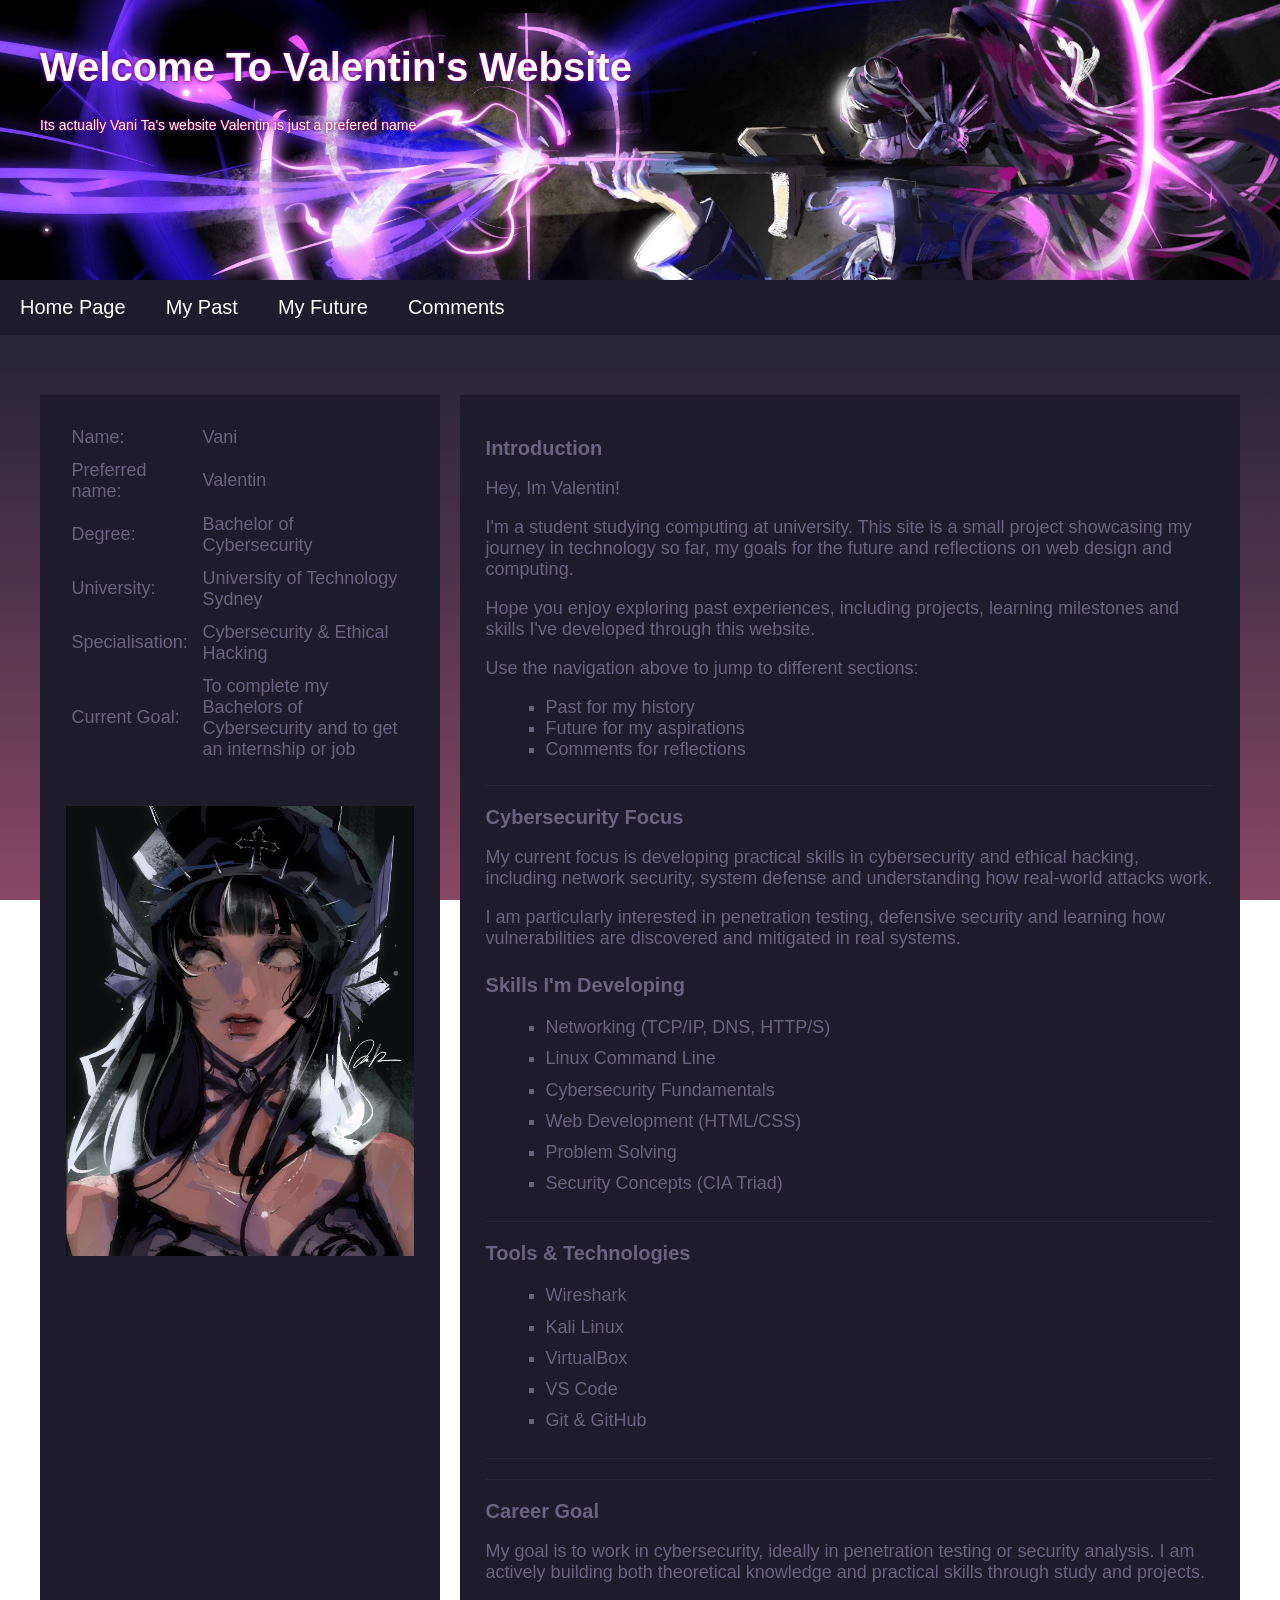
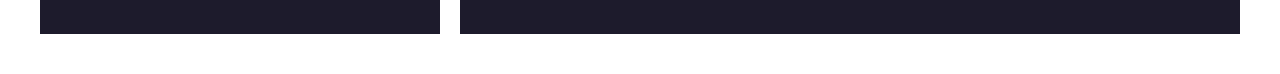
<file: index.html>
<!DOCTYPE html>
<html lang="en">

<head>
    <meta charset="UTF-8">
    <title>Home page</title>
    <link rel="stylesheet" href="websystems.css">
    <!-- Index is Home Page -->
    <!-- make sure to fill out rel and href later once style sheets are made-->
    <!-- This home page should be a short introduction to yourself and your website. Do not post private information here as this page will be public.-->
</head>

<body>

    <header>
        <div class="topbannercontainer">
            <img src="Images/TopBanner.jpg" alt="Top Banner" style="width:100%">
            <!-- Figure out why its not working-->
            <a href="index.html" class="topbannertext">
                <h1>Welcome To Valentin's Website</h1>
                <p> Its actually Vani Ta's website Valentin is just a prefered name</p>
            </a>
        </div>


    </header>
    <main>
        <div class="navbar">
            <!-- This is the Nav bar but maybe add image/banner before the nav bar and use position sticky later -->
            <ul>
                <li><a href="index.html">Home Page</a></li>
                <li><a href="past.html">My Past</a></li>
                <li><a href="future.html">My Future</a></li>
                <li><a href="comments.html">Comments</a></li>

            </ul>
        </div>
        <div class="mainboxes">
            <!-- the css isnt working so ask about it on the 3/09-->
            <div class="sideintrobox">

                <div class="sideintro">
                    <table>
                        <tr>
                            <td>Name:</td>
                            <td><span>Vani</span></td>
                        </tr>

                        <tr>
                            <td>Preferred name:</td>
                            <td><span>Valentin</span></td>
                        </tr>

                        <tr>
                            <td>Degree:</td>
                            <td><span>Bachelor of Cybersecurity</span></td>
                        </tr>

                        <tr>
                            <td>University:</td>

                            <td><span>University of Technology Sydney</span></td>
                        </tr>

                        <tr>
                            <td>Specialisation:</td>
                            <td><span>Cybersecurity & Ethical Hacking</span></td>

                        </tr>

                        <tr>

                            <td>Current Goal:</td>
                            <td><span>To complete my Bachelors of Cybersecurity and to get an internship or job</span>
                            </td>
                        </tr>
                    </table>


                </div>
                <div class="sideprofilepic">
                    <img src="Images/ProfilePic.JPG" alt="Side Profile Picture" style="width:100%">
                    <!-- ill add image later and styling -->

                </div>
            </div>

            <!-- this is the second box dont get them mixed up-->
            <div class="mainintrobox">
                <section>
                    <h2> Introduction </h2>
                    <!-- the short introduction goes here?-->
                    <p>Hey, Im Valentin!
                    </p>
                    <p>I'm a student studying computing at university. This site is
                        a small project showcasing my journey in technology so far,
                        my goals for the future and reflections on web design and computing.
                    </p>

                    <p>
                        Hope you enjoy exploring past experiences, including projects, learning milestones and skills
                        I've
                        developed through this website.
                    </p>

                    <p>
                        Use the navigation above to jump to different sections:
                    </p>

                    <ul>
                        <li>Past for my history</li>
                        <li>Future for my aspirations</li>
                        <li>Comments for reflections</li>


                    </ul>
                </section>

                <hr>

                <section>

                    <h2>Cybersecurity Focus</h2>
                    <p>
                        My current focus is developing practical skills in cybersecurity and ethical hacking, including
                        network security, system defense and understanding how real-world attacks work.
                    </p>

                    <p>
                        I am particularly interested in penetration testing, defensive security and learning how
                        vulnerabilities are discovered and mitigated in real systems.
                    </p>
                </section>



                <section>
                    <h2>Skills I'm Developing</h2>
                    <ul class="introList">
                        <li>Networking (TCP/IP, DNS, HTTP/S)</li>
                        <li>Linux Command Line</li>
                        <li>Cybersecurity Fundamentals</li>
                        <li>Web Development (HTML/CSS)</li>
                        <li>Problem Solving</li>
                        <li>Security Concepts (CIA Triad)</li>
                    </ul>
                </section>

                <hr>

                <section>
                    <h2>Tools & Technologies</h2>


                    <ul class="introList">
                        <li>Wireshark</li>
                        <li>Kali Linux</li>
                        <li>VirtualBox</li>
                        <li>VS Code</li>
                        <li>Git & GitHub</li>
                    </ul>
                </section>

                <hr>

            <!-- might add this in later
                <section>
                    <h2>Projects Preview</h2>

                    <div class="introGrid">
                        <div class="introItem">Personal Website (HTML/CSS)</div>
                        <div class="introItem">Network Traffic Observation</div>
                        <div class="introItem">Linux File Permissions Practice</div>
                        <div class="introItem">Web Layout & UI Design</div>
                    </div>
                </section>
            -->

                <hr>

                <section>
                    <div class="introGoal">
                        <h2>Career Goal</h2>

                        <p>
                            My goal is to work in cybersecurity, ideally in penetration testing or security analysis.
                            I am actively building both theoretical knowledge and practical skills through study and
                            projects.
                        </p>
                    </div>
                </section>

            </div>

        </div>
    </main>
</body>



</html>
</file>
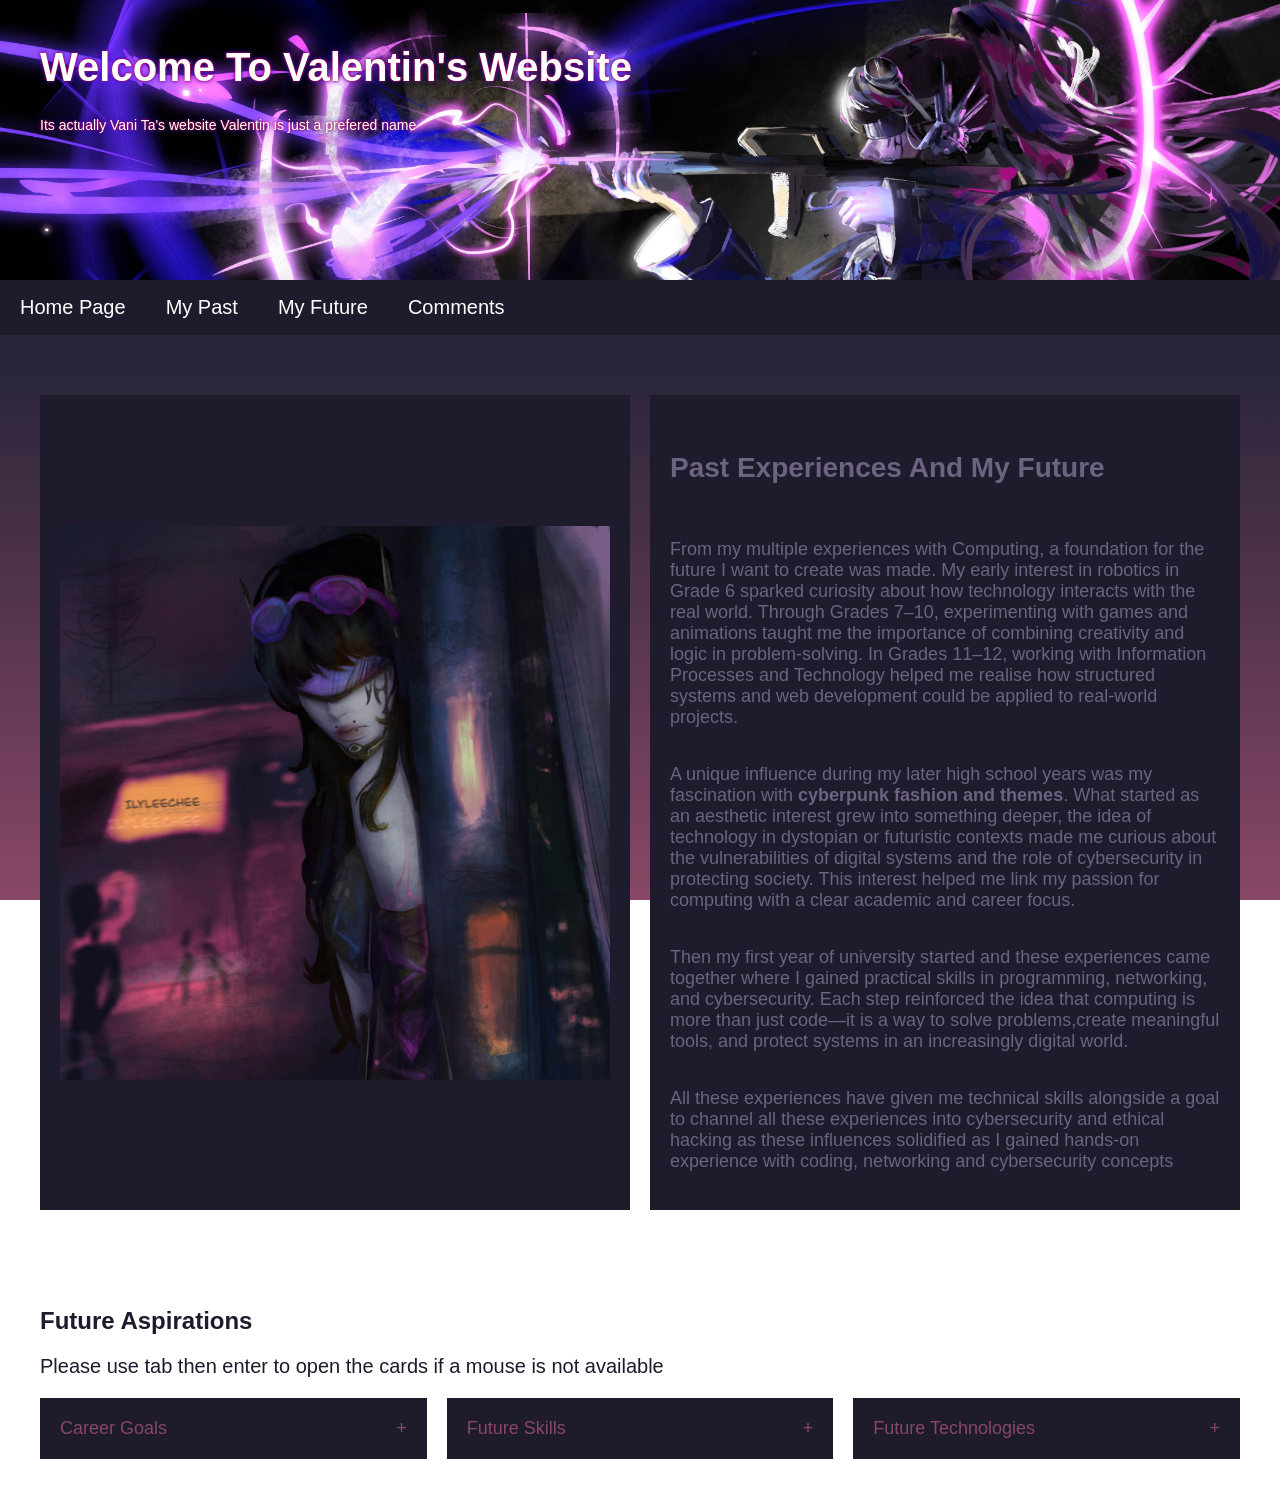
<file: future.html>
<!DOCTYPE html>
<html lang="en">

<head>
    <meta charset="UTF-8">
    <title>Future page</title>
    <link rel="stylesheet" href="websystems.css">
    <!-- Index is Home Page -->
    <!-- make sure to fill out rel and href later once style sheets are made-->
    <!-- This home page should be a short introduction to yourself and your website. Do not post private information here as this page will be public.-->
</head>

<body>

    <header>
        <div class="topbannercontainer">
            <img src="Images/TopBanner.jpg" alt="Top Banner" style="width:100%">
            <!-- Figure out why its not working-->
            <a href="index.html" class="topbannertext">
                <h1>Welcome To Valentin's Website</h1>
                <p> Its actually Vani Ta's website Valentin is just a prefered name</p>
            </a>
        </div>


    </header>
    <main>
        <div class="navbar">
            <!-- This is the Nav bar but maybe add image/banner before the nav bar and use position sticky later -->
            <ul>
                <li><a href="index.html">Home Page</a></li>
                <li><a href="past.html">My Past</a></li>
                <li><a href="future.html">My Future</a></li>
                <li><a href="comments.html">Comments</a></li>

            </ul>
        </div>
        <div class="future">

            <div class="spiltLayout">
                <div class="leftSpilt">
                    <input type="checkbox" id="PopupToggle" hidden>

                    <label for="PopupToggle" class="clickOnImage">
                        <img src="Images/LeftSpiltPhoto.jpg" alt="Top Banner" style="width:100%">

                    </label>

                    <div class="Panel">
                        <div class="PopUpContent">

                            <label for="PopupToggle" class="closeIt">&times;</label>

                            <h3>My Future</h3>

                            <p>In all honesty, Im still thinking about my career path and what
                                I want to continue with. However Im certain that Cybersecurity will be
                                a part of it. I apologise if this isnt what you thought would be the case
                            </p>
                        </div>


                    </div>
                </div>

                <div class="rightSpilt">
                    <h4>Past Experiences And My Future</h4>
                    <p> From my multiple experiences with Computing, a foundation for the future I want to create was
                        made.
                        My early interest in robotics in Grade 6 sparked curiosity about how technology
                        interacts with the real world.
                        Through Grades 7–10, experimenting with games and animations taught me the
                        importance of combining creativity and logic in problem-solving.
                        In Grades 11–12, working with Information Processes and Technology helped me
                        realise how structured systems and web development could be applied to real-world projects.</p>


                    <p>
                        A unique influence during my later high school years was my fascination with <strong>cyberpunk
                        fashion and themes</strong>.
                        What started as an aesthetic interest grew into something deeper, the idea of technology in
                        dystopian or futuristic contexts made me curious about the vulnerabilities of digital systems and the role of
                        cybersecurity in protecting society. This interest helped me link my passion for computing with a clear
                        academic and career focus.
                    </p>
                    <p>Then my first year of university started and these experiences came together where I gained
                        practical skills in programming, networking, and cybersecurity. Each step reinforced the idea
                        that computing is more than just code—it is a way to solve problems,create meaningful tools, and
                        protect systems in an
                        increasingly digital world. </p>


                    <p>All these experiences have given me technical skills alongside a goal to channel all these
                        experiences into cybersecurity and ethical hacking as these influences solidified as
                        I gained hands-on experience with coding, networking and cybersecurity concepts
                    </p>

                </div>

            </div>

            <div class="FutureCardsSpilt">
                <h1>Future Aspirations</h1>

                <p>Please use tab then enter to open the cards if a mouse is not available</p>
                <div class="Spilt3Grid">

                    <details class="FutureCards">
                        <summary>
                            Career Goals
                        </summary>
                        <p>
                            Since I plan to pursue a career in Cybersecurity and ethical hacking, protecting digital
                            technologies from evolving threats while exploring the intricate world of software
                            development. Aiming to contribute to innovative security solutions that safeguard both
                            individuals and organisations, I am also drawn to opportunities in data science, where
                            analysing patterns and deriving insights can drive smarter decisions
                        </p>
                    </details>

                    <details class="FutureCards">
                        <summary>
                            Future Skills
                        </summary>
                        <p>
                            I want to learn advanced penetration testing, develop AI-powered security solutions, secure
                            cloud infrastructures, and design resilient web applications. These skills will
                            help me adapt to evolving technological challenges. However, as much as I am interested in
                            Cybersecurity.
                            I also wish to master programming so I can build innovative software (what can I say I
                            really enjoyed making games).
                        </p>
                    </details>

                    <details class="FutureCards">
                        <summary>
                            Future Technologies
                        </summary>
                        <p>
                            Well technology is rapidly advancing towards AI-driven systems, intelligent networks, and a
                            fully connected global ecosystem. I aspire to contribute to this future by ensuring
                            cybersecurity evolves in tandem, safeguarding people, data, and digital innovation.
                        </p>
                    </details>


                </div>


            </div>






        </div>

    </main>
</body>



</html>
</file>
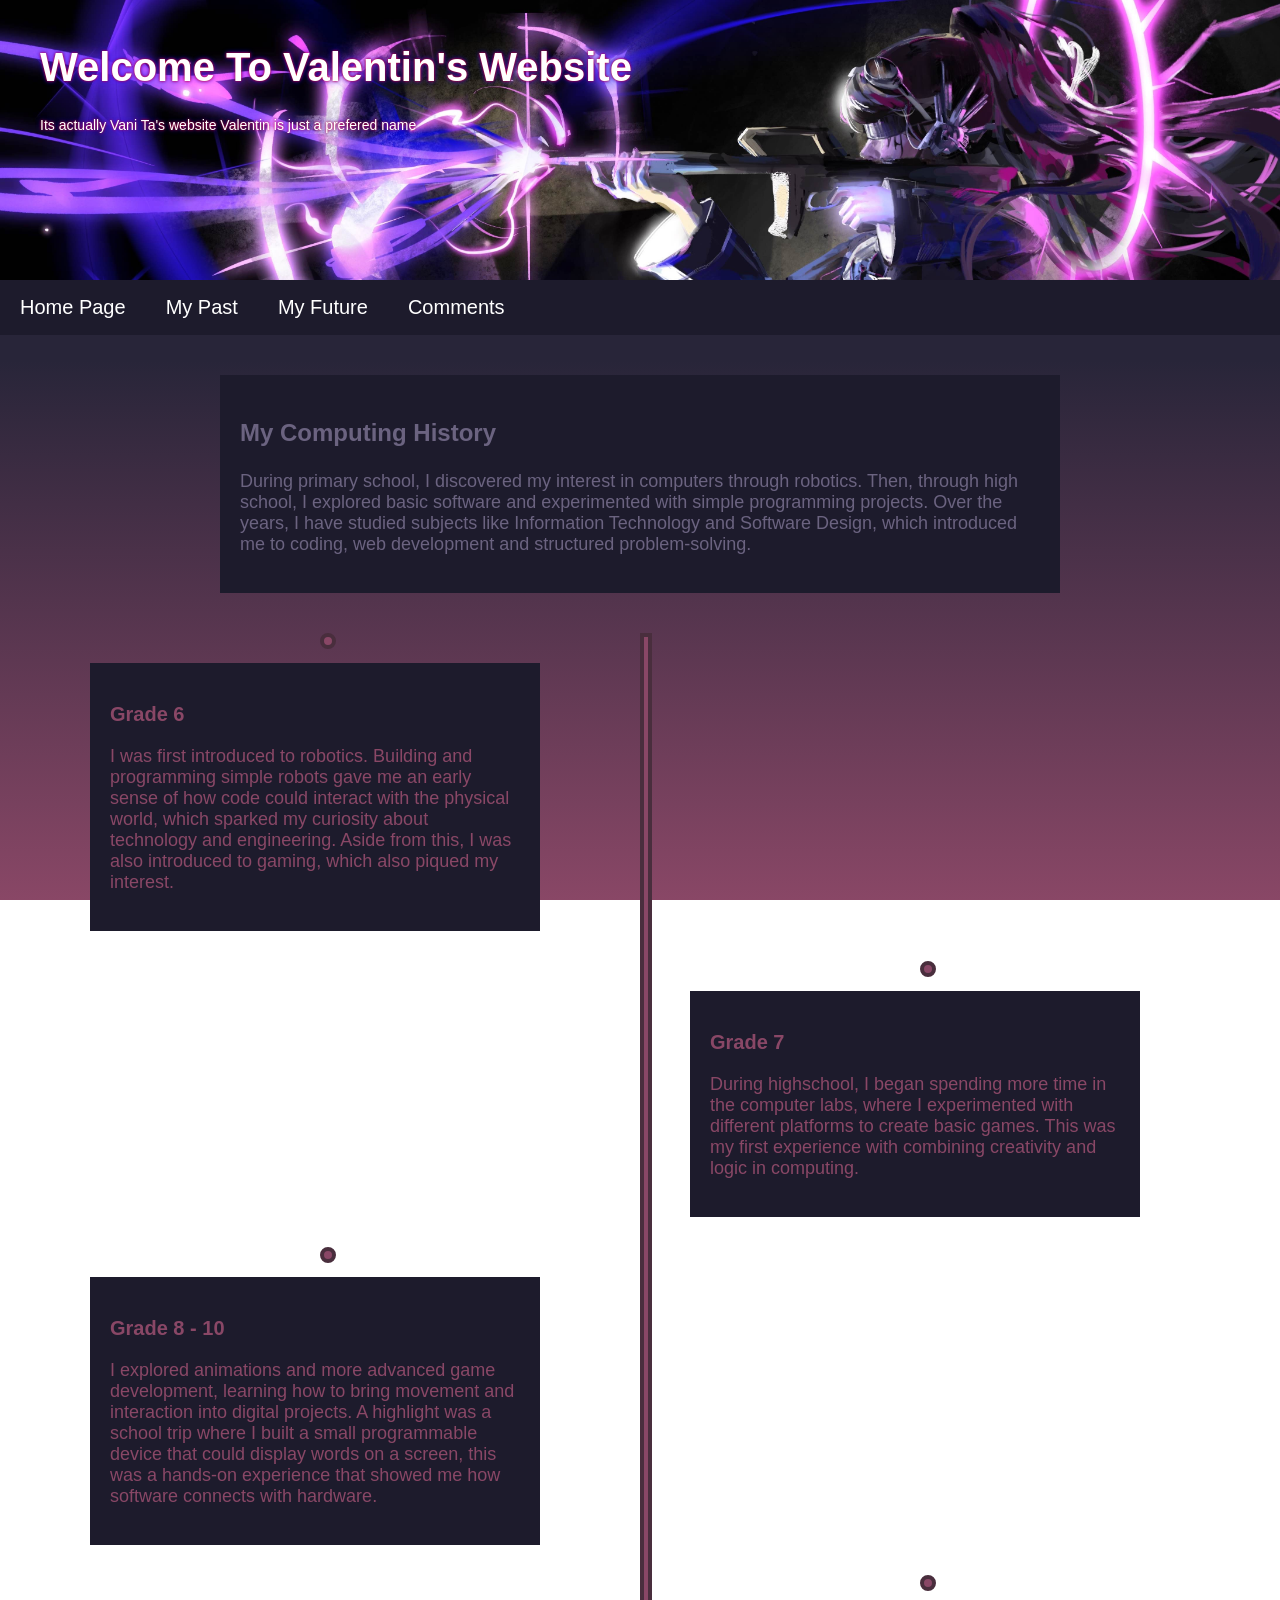
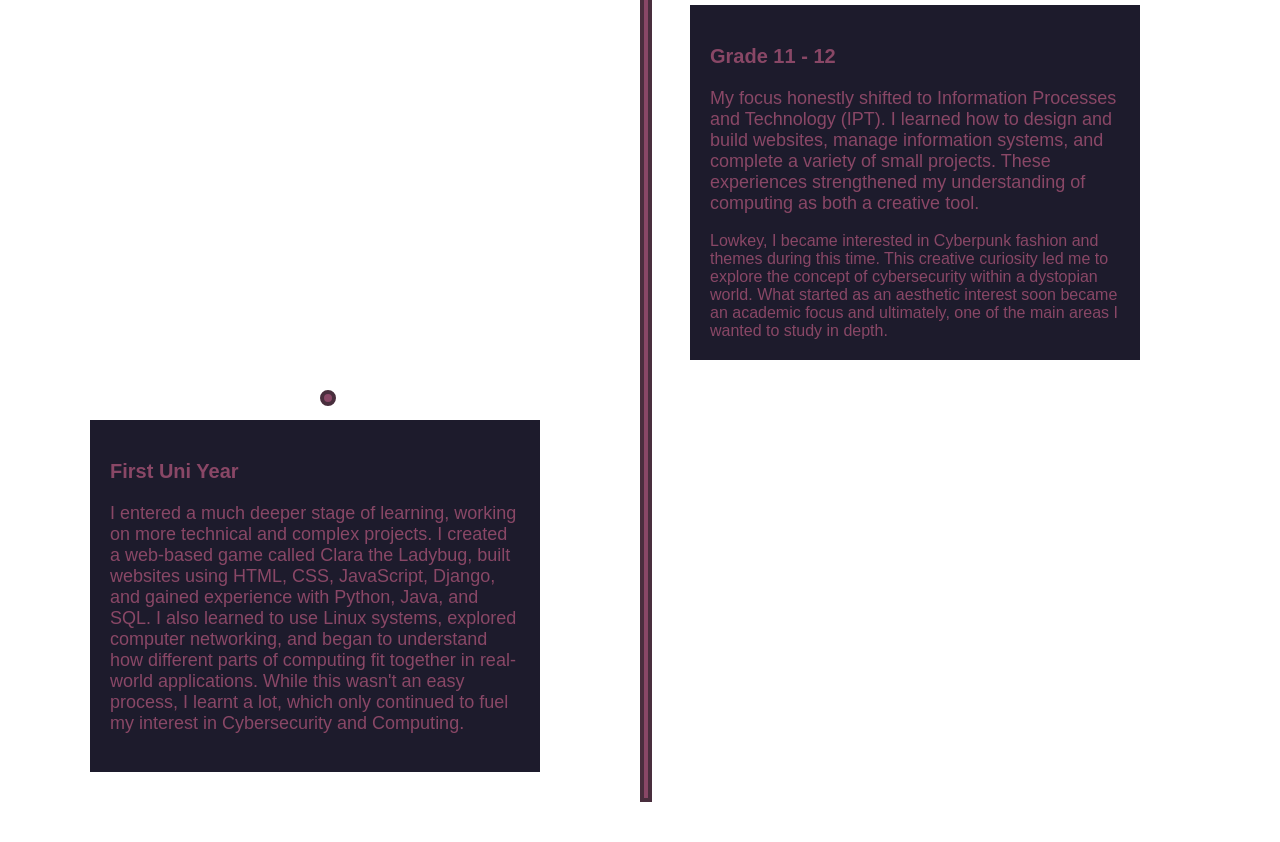
<file: past.html>
<!DOCTYPE html>
<html lang="en">

<head>
  <meta charset="UTF-8">
  <title>Past page</title>
    <link rel="stylesheet" href="websystems.css">
  <!-- Index is Home Page -->
  <!-- make sure to fill out rel and href later once style sheets are made-->
  <!-- This home page should be a short introduction to yourself and your website. Do not post private information here as this page will be public.-->
</head>

<body>

  <header>
    <div class="topbannercontainer">
      <img src="Images/TopBanner.jpg" alt="Top Banner" style="width:100%">
      <!-- Figure out why its not working-->
      <a href="index.html" class="topbannertext">
        <h1>Welcome To Valentin's Website</h1>
        <p> Its actually Vani Ta's website Valentin is just a prefered name</p>
      </a>
    </div>


  </header>
  <main>
    <div class="navbar">
      <!-- This is the Nav bar but maybe add image/banner before the nav bar and use position sticky later -->
      <ul>
        <li><a href="index.html">Home Page</a></li>
        <li><a href="past.html">My Past</a></li>
        <li><a href="future.html">My Future</a></li>
        <li><a href="comments.html">Comments</a></li>

      </ul>
    </div>
    <div class="Pastbody">
      <!-- Talk about computing history: schools, subjects, projects maybe make a timeline -->

      <!-- side bar here just to spilt it from the timeline-->
      <aside class="PastContainer">
        <h3>My Computing History</h3>
        <p>During primary school, I discovered my interest in computers through robotics. Then, through
          high school, I explored basic software and experimented with simple programming projects. Over the years, I
          have studied subjects like Information Technology and Software Design, which introduced me to coding, web
          development and structured problem-solving.
        </p>


      </aside>



      <div class="Pastcontent">

        <!-- attempt 2 at the timeline -->
        <div class="Timeline">
          <div class="TimelineCircle Left">
            <div class="timelinecontent">
              <h3>Grade 6</h3>
              <p>I was first introduced to robotics. Building and programming simple robots
                gave me an early sense of how code could interact with the physical world, which sparked my
                curiosity about technology and engineering. Aside from this, I was also introduced to gaming, which also
                piqued my interest.</p>



            </div>
          </div>

          <div class="TimelineCircle Right">
            <div class="timelinecontent">

              <h3>Grade 7</h3>
              <p> During highschool, I began spending more time in the computer labs, where I experimented with
                different platforms to create basic games. This was my first experience with combining creativity
                and logic in computing.</p>


            </div>
          </div>

          <div class="TimelineCircle Left">
            <div class="timelinecontent">
              <h3>Grade 8 - 10</h3>
              <p>I explored animations and more advanced game development, learning
                how to bring movement and interaction into digital projects. A highlight was a school trip where
                I built a small programmable device that could display words on a screen, this was a hands-on experience
                that showed me how software connects with hardware.</p>


            </div>
          </div>

          <div class="TimelineCircle Right">
            <div class="timelinecontent">
              <h3>Grade 11 - 12</h3>
              <p>My focus honestly shifted to Information Processes and Technology (IPT).
                I learned how to design and build websites, manage information systems, and complete a variety
                of small projects. These experiences strengthened my understanding of computing as both a creative
                tool.</p>

              <small>Lowkey, I became interested in Cyberpunk fashion and themes during this time.
                This creative curiosity led me to explore the concept of cybersecurity within a dystopian world.
                What started as an aesthetic interest soon became an academic focus and ultimately, one of the
                main areas I wanted to study in depth.</small>


            </div>
          </div>

          <div class="TimelineCircle Left">
            <div class="timelinecontent">
              <h3>First Uni Year</h3>
              <p>I entered a much deeper stage of learning, working on more
                technical and complex projects. I created a web-based game called Clara the Ladybug, built
                websites using HTML, CSS, JavaScript, Django, and gained experience with Python, Java, and
                SQL. I also learned to use Linux systems, explored computer networking, and began to
                understand how different parts of computing fit together in real-world applications. While
                this wasn't an easy process, I learnt a lot, which only continued to fuel my interest in Cybersecurity
                and Computing.</p>


            </div>
          </div>



        </div>


      </div>

    </div>


  </main>


</body>



</html>


<!--       <summary><h2>Grade 7 - 10</h2></summary>
                                  <p>During my engagments in Information Processes and Technology in highschool,
                                 I worked on small projects which drew out my skills across digital technologies,
                                  coding and computing</p>

                                </details> -->
</file>
<file: websystems.css>
/*Basic Navbar and banner*/

html,
body {
  /* height: 100%; */
  /* im not  positive that this will fix the gradient issue*/
  margin: 0px;
  overflow: visible;
  height: auto;
}

body {
  /* maybe add a min-height: so i can make a nicer gradient*/
  background: linear-gradient(to bottom, #282539 40%, #894766 100%);
  background-repeat: no-repeat;
  background-attachment: fixed;
  background-size: cover;
}


.topbannercontainer {
  position: relative;
  width: 100%;
  height: 280px;
  overflow: hidden;

}

.topbannercontainer img {
  width: 100%;
  height: 100%;
  object-fit: cover;
  /* im not sure why this wont work ask lecturer */
  object-position: right;
  min-width: 100%;
}

.topbannertext {
  position: absolute;
  bottom: 18px;
  left: 20px;
  right: 20px;
  top: 18px;
  background-color: rgba(56, 20, 128, 0);
  /*make sure to use this for any opacity from nwo on*/
  color: white;
  padding: 0px 20px 10px 20px;
  display: inline-block;
  text-align: center;
  text-decoration: none;

}

.topbannertext:hover {
  position: absolute;
  bottom: 16px;
  left: 20px;
  background-color: rgba(0, 0, 0, 0.75);
  /*make sure to use this for any opacity from nwo on*/
  color: white;
  padding: 0px 20px 10px 20px;
  display: inline-block;
  text-align: center;
  text-decoration: none;
  overflow: hidden;
  text-overflow: ellipsis;
}

.topbannertext h1 {
  font-family: 'Gill Sans', 'Gill Sans MT', Calibri, 'Trebuchet MS', sans-serif;
  font-size: 40px;
  text-align: left;
  text-shadow: 0 0 3px #FF0000, 0 0 5px #0000FF;

}

.topbannertext p {
  font-family: 'Gill Sans', 'Gill Sans MT', Calibri, 'Trebuchet MS', sans-serif;
  font-size: 14px;
  text-align: left;
  text-shadow: 0 0 3px #FF0000, 0 0 5px #0000FF;

}

@media only screen and (max-width: 600px) {
  .topbannercontainer {
    object-fit: cover;
    object-position: right;
    min-width: 100%;
  }
}

.navbar {
  position: sticky;
  top: 0;
  background-color: #1D1B2C;
  width: 100%;
  z-index: 1000;
  align-self: flex-start;
}

.navbar ul {
  list-style: none;
  margin: 0;
  padding: 0;
  display: flex;
}

.navbar li {
  margin: 0px;
  padding: 0px;
}

.navbar a {
  display: block;
  font-size: 20px;
  font-family: 'Gill Sans', 'Gill Sans MT', Calibri, 'Trebuchet MS', sans-serif;
  color: white;
  text-align: center;
  padding: 16px 20px;
  text-decoration: none;
  /* remember this is just to remove the underline dont remove*/

}

.navbar a:active {
  background-color: #282539;
}

.navbar a:hover {
  background-color: #894766;
  color: white;
  cursor: pointer;

}

/*Index Page*/

.mainboxes {
  display: flex;
  flex-wrap: wrap;
  margin: 0px;
  margin-top: 20px;
  gap: 20px
}

.sideintrobox {
  flex: 0 0 400px;
  background-color: #1D1B2C;
  padding: 2%;
  box-sizing: border-box;
  margin-left: 40px;
  margin-top: 40px;
  margin-bottom: 40px;

}

.sideintro table {
  width: 100%;
  border-collapse: collapse;
  /* if this doesnt work change it later when i can see the website again */
}

.sideintro td {
  font-family: 'Gill Sans', 'Gill Sans MT', Calibri, 'Trebuchet MS', sans-serif;
  font-size: 18px;
  padding: 6px;
  color: #6b6380;
}

.sideprofilepic img {
  display: block;
  height: auto;
  max-width: 100%;
  margin-top: 40px;

}

.mainintrobox {
  flex: 1 1 0;
  background-color: #1D1B2C;
  padding: 2%;
  box-sizing: border-box;
  min-width: 400px;
  margin-right: 40px;
  margin-top: 40px;
  margin-bottom: 40px;

}

.mainintrobox section {
  margin-bottom: 25px;
}

.mainintrobox hr {
  border: none;
  height: 1px;
  background-color: #282539;
  margin: 20px 0;
}

.introGrid {
  display: grid;
  grid-template-columns: repeat(auto-fit, minmax(240px, 1fr));
  gap: 6px;
  margin-left: 20px;
}

.introItem {
  background: none;
  padding: 4px 0;
  border: none;
  color: #6b6380;

  font-size: 18px;
  font-family: 'Gill Sans', 'Gill Sans MT', Calibri, 'Trebuchet MS', sans-serif;

  display: flex;
  align-items: center;
}

.introItem::before {
  background: none;
  padding: 4px 0;
  border: none;
  color: #6b6380;

  font-size: 18px;
  font-family: 'Gill Sans', 'Gill Sans MT', Calibri, 'Trebuchet MS', sans-serif;

  display: flex;
  align-items: center;
}


.introList {
  list-style-type: square;
  color: #6b6380;
  font-size: 18px;
  font-family: 'Gill Sans', 'Gill Sans MT', Calibri, 'Trebuchet MS', sans-serif;
}

.introList li {
  margin-bottom: 6px;
  line-height: 1.4;
}

@media only screen and (max-width: 800px) {

  .sideprofilepic img {
    display: block;
    height: auto;
    max-width: 400px;
    margin-top: 40px;

  }


  .sideintrobox,
  .mainintrobox {
    flex: 1 1 100%;
    margin: 20px;
    /*just pray this works*/
  }
}

.mainintrobox h2 {
  font-family: 'Gill Sans', 'Gill Sans MT', Calibri, 'Trebuchet MS', sans-serif;
  font-size: 20px;
  color: #6b6380;

}


.mainintrobox p {
  font-family: 'Gill Sans', 'Gill Sans MT', Calibri, 'Trebuchet MS', sans-serif;
  color: #6b6380;
  font-size: 18px;
}

.mainintrobox li {
  list-style: square;
  font-family: 'Gill Sans', 'Gill Sans MT', Calibri, 'Trebuchet MS', sans-serif;
  color: #6b6380;
  font-size: 18px;
  margin-left: 20px;
}

.mainintrobox small {
  list-style: square;
  font-family: 'Gill Sans', 'Gill Sans MT', Calibri, 'Trebuchet MS', sans-serif;
  color: #6b6380;
}



/*Past Page*/

.Pastbody {
  display: flex;
  flex-direction: column;
  gap: 40px;
  padding: 40px;
}

.PastContainer {
  background-color: #1D1B2C;
  padding: 20px;
  color: #6b6380;
  max-width: 800px;
  margin: 0 auto;
  /* keep this for centering */

}

.PastContainer h3 {
  font-family: 'Gill Sans', 'Gill Sans MT', Calibri, 'Trebuchet MS', sans-serif;
  font-size: 24px;
  color: #6b6380;


}

.PastContainer p {
  font-family: 'Gill Sans', 'Gill Sans MT', Calibri, 'Trebuchet MS', sans-serif;
  font-size: 18px;
  color: #6b6380;

}



@media only screen and (max-width: 800px) {
  .Timeline {
    left: 20px;
  }


  .Timeline::after {
    left: 20px;
  }

  .TimelineCircle {
    width: 100%;
    padding-left: 20px;
    padding-right: 60px;
  }

  .TimelineCircle::after {
    left: 20px;

  }

  .Left,
  .Right {
    left: 0%;
    width: 100%;
    padding-left: 60px;
    padding-right: 20px;
  }

  .timelinecontent {
    min-width: unset;
    max-width: 50%;
    margin: 10px 0 20px 0px;
  }

}

.Timeline {
  position: relative;
  max-width: 100%;
  margin: 0 auto;
  /* fix this later same with max width if it doesnt work*/

}

.Timeline::after {
  content: '';
  position: absolute;
  width: 4px;
  background-color: #894766;
  border: 4px solid #492E3D;
  bottom: 0;
  top: 0;
  left: 50%;

}


.TimelineCircle {
  padding: 20px 40px;
  position: relative;
  width: 40%;
}

.TimelineCircle::after {
  content: '';
  position: absolute;
  width: 8px;
  height: 8px;
  background-color: #894766;
  bottom: 0;
  top: 0;
  left: 50%;
  z-index: 1;
  border: 4px solid #492E3D;
  border-radius: 50%;
  /* keep it a circle for a cleaner look ig also flip colours if it doesnt look good cause lecturer said my colour scheme was messy */

}

.Left {
  left: 0;
  /* switch to auto if it doesnt work and check*/
}

.Right {
  left: 50%;
}


.timelinecontent {
  padding: 20px;
  position: relative;
  color: #6b6380;
  background-color: #1D1B2C;
  min-width: 200px;
  max-width: 600px;
  margin: 10px;

}

.timelinecontent p {
  color: #894766;
  font-size: 18px;
  font-family: 'Gill Sans', 'Gill Sans MT', Calibri, 'Trebuchet MS', sans-serif;

}

.timelinecontent h3 {
  color: #894766;
  font-size: 20px;
  font-family: 'Gill Sans', 'Gill Sans MT', Calibri, 'Trebuchet MS', sans-serif;
}

.timelinecontent small {
  color: #894766;
  font-size: 16px;
  font-family: 'Gill Sans', 'Gill Sans MT', Calibri, 'Trebuchet MS', sans-serif;
}

/* this is to test if the screen can keep the margin */

.Left .timelinecontent {
  margin-right: 20px;
}

.Right .timelinecontent {
  margin-right: 20px;
}



/* Future Page*/
/* this is done through a spilt and cards*/

.spiltLayout {
  display: grid;
  grid-template-columns: repeat(auto-fit, minmax(200px, 1fr));
  gap: 20px;
  margin-top: 20px;
  padding: 40px;
}

.leftSpilt,
.rightSpilt {
  display: flex;
  flex-direction: column;
  justify-content: center;
  background-color: #1D1B2C;
  overflow: hidden;
  padding: 20px;

}

.rightSpilt h4 {
  font-family: 'Gill Sans', 'Gill Sans MT', Calibri, 'Trebuchet MS', sans-serif;
  font-size: 28px;
  color: #6b6380;

}

.rightSpilt p {
  font-family: 'Gill Sans', 'Gill Sans MT', Calibri, 'Trebuchet MS', sans-serif;
  font-size: 18px;
  color: #6b6380;
}

.leftSpilt img {
  width: 100%;
  height: 100%;
  object-fit: cover;
  cursor: pointer;
}

.Panel {
  position: fixed;
  top: 25%;
  left: 50%;
  transform: translateX(-50%);
  background: #4C4364;
  display: none;
  justify-content: center;
  align-items: center;
  border-radius: 10px;
  z-index: 1000;
  max-width: 600px;
  width: 75%;
}

#PopupToggle:checked~.Panel {
  display: flex;
}

.PopUpContent {
  background: #4C4364;
  padding: 10px;
  border-radius: 10px;
  width: 600px;
  text-align: center;
  position: relative;
  font-family: 'Gill Sans', 'Gill Sans MT', Calibri, 'Trebuchet MS', sans-serif;
  font-size: 18px;
  color: black;
}

.closeIt {
  position: absolute;
  top: 20px;
  right: 20px;
  cursor: pointer;
  font-size: 14px;
}

@media only screen and (max-width: 800px) {
  .spiltLayout {
    grid-template-columns: 1fr;
    grid-template-rows: 1fr 1fr;
  }
}

.FutureCardsSpilt {
  padding: 40px;

}

.Spilt3Grid {
  display: grid;
  grid-template-columns: repeat(auto-fit, minmax(200px, 1fr));
  gap: 20px;
  margin-top: 20px;
}


.FutureCards {
  display: block;
  background-color: hsl(247, 24%, 14%);
  padding: 20px;
  position: relative;
  cursor: pointer;
  transition: all 0.5s ease-in;
  font-family: 'Gill Sans', 'Gill Sans MT', Calibri, 'Trebuchet MS', sans-serif;



}

.FutureCards summary {
  list-style: none;
  outline: none;
  cursor: pointer;
  display: flex;
  justify-content: space-between;
  font-size: 18px;
  color: #894766;
  font-family: 'Gill Sans', 'Gill Sans MT', Calibri, 'Trebuchet MS', sans-serif;

}

.FutureCards summary::after {
  content: "+";
  font-size: 18px;
  color: #894766;
  transition: transform 0.3s ease;
}

.FutureCards[open] summary::after {
  content: "-";
  font-size: 18px;
  transform: rotate(180deg);
}

.FutureCardsSpilt h1 {
  font-family: 'Gill Sans', 'Gill Sans MT', Calibri, 'Trebuchet MS', sans-serif;
  font-size: 24px;
  color: #1D1B2C;


}

.FutureCardsSpilt p {
  font-family: 'Gill Sans', 'Gill Sans MT', Calibri, 'Trebuchet MS', sans-serif;
  font-size: 20px;
  color: #1D1B2C;

}


.FutureCards h2 {
  font-family: 'Gill Sans', 'Gill Sans MT', Calibri, 'Trebuchet MS', sans-serif;
  font-size: 20px;
  color: #894766;

}

.FutureCards p {
  max-height: 0;
  overflow: hidden;
  opacity: 0;
  transition: all 0.6s ease-in;
  font-family: 'Gill Sans', 'Gill Sans MT', Calibri, 'Trebuchet MS', sans-serif;
  font-size: 16px;
  color: #894766;
  text-shadow: 0 0 10px #060508;
}

.FutureCards[open] p {
  max-height: 400px;
  opacity: 1;
}

.FutureCards summary:focus {
  outline: 3px solid #894766;
  outline-offset: 4px;
  border-radius: 6px;
}

/*
.FutureCardsSpilt h5 {
  font-size: 24px;
  color: #894766;
  text-shadow: 0 0 10px #060508;
  margin-bottom: 20px;
}*/


/*Comments page*/

.mainContent,
.CompareContainer,
.CommentPageContainer {
  height: auto;
}

.CommentPageContainer {
  display: flex;
  flex-direction: row;
  gap: 20px;
  padding: 40px;
  color: #6b6380;
  font-size: 18px;
  font-family: 'Gill Sans', 'Gill Sans MT', Calibri, 'Trebuchet MS', sans-serif;
  box-sizing: border-box;
  overflow: visible;

}

.CommentSideBar {
  position: sticky;
  top: 80px;
  background-color: #1D1B2C;
  padding: 20px;
  max-width: 400px;
  display: flex;
  flex-direction: column;
  gap: 20px;
  height: fit-content;
}

.CommentSideBar li {
  list-style: none;
  margin-bottom: 10px;
}

.CommentSideBar a {
  text-decoration: none;
  font-size: 18px;
  background-color: #282539;
  color: #fff;
  display: block;
  padding: 8px 10px;
  transition: background-color 0.3s ease;
}


.CommentSideBar a:target,
.CommentSideBar a.active {
  background-color: #894766;
  color: white;
}

.CommentSideBox {
  background-color: #282539;
  padding: 15px;
  text-align: center;
  transition: transform 0.2s ease;
}

.CommentSideBox a {
  display: block;
  font-size: 20px;
  font-family: 'Gill Sans', 'Gill Sans MT', Calibri, 'Trebuchet MS', sans-serif;
  color: #894766;
  text-decoration: none;
  margin-bottom: 10px;
  font-weight: bold;
}

.CommentSideContainer img {
  width: 100%;
  border-radius: 6px;
  object-fit: cover;
}

.CommentSideContainer li {
  text-align: left;
  list-style-type: square;
  margin-left: 20px;
  font-size: 18px;
}

.CommentSideContainer p {
  text-align: left;
  font-size: 18px;
}

.CommentSideContainer h1 {
  text-align: left;
  font-size: 18px;
  color: #894766;
}

.CommentSideContainer small {
  font-size: 16px;
  color: #6b6380;
}

.mainContentForComments {
  flex: 1;
  background-color: #1D1B2C;
  padding: 20px;
  min-height: 400px;
  min-width: 420px;
  font-family: 'Gill Sans', 'Gill Sans MT', Calibri, 'Trebuchet MS', sans-serif;

}

.mainContentForComments h1 {
  font-size: 24px;
}

.mainContentForComments h2 {
  font-size: 20px;

}

.mainContentForComments h3 {
  font-size: 18px;
}

.mainContentForComments li {
  text-align: left;
  list-style-type: square;
  margin-left: 20px;
  font-size: 18px;
  color: #6b6380;
  padding: 6px;

}


.mainContentForComments strong {
  font-size: 18px;
  font-family: 'Gill Sans', 'Gill Sans MT', Calibri, 'Trebuchet MS', sans-serif;

}

.mainContentForComments table {
  width: 100%;
  border-collapse: collapse;
  margin: 20px 0;
  background-color: #1D1B2C;
  border: 2px solid #794c65;
  color: #6b6380;
  font-size: 18px;
}

.mainContentForComments th,
.mainContentForComments td {
  padding: 4px 8px;
  text-align: left;
  border: 1px solid #794c65;
}

.mainContentForComments th {
  background-color: #282539;
  color: #894766;
}


.SectionThing {
  margin-bottom: 40px;
  padding: 20px;
  background-color: #282539;
}

.SectionThing h2,
.SectionThing h3,
.SectionThing h4 {
  color: #894766;
  margin-bottom: 10px;
}



/* Compare view test */
/* remove this and add the old code if this doesnt work */



.CompareContainer {
  display: flex;
  gap: 20px;
  align-items: flex-start;
  margin: 20px;
  margin-bottom: 20px;
}


.imgview {
  flex: 2;
  max-width: 70%;
  position: relative;
  min-height: 400px;
}


.imgview div {
  display: none;
  position: relative;
  top: 0;
  left: 0;
  width: 100%;
}


.imgview img {
  width: 100%;
  height: auto;
  margin-top: 20px;
}

.imgview .caption {
  text-align: left;
}

.imgview p {
  text-align: left;
  color: #6b6380;
  font-size: 20px;
  font-family: 'Gill Sans', 'Gill Sans MT', Calibri, 'Trebuchet MS', sans-serif;
}

#img1:checked~.imgview .expanded1,
#img2:checked~.imgview .expanded2,
#img3:checked~.imgview .expanded3,
#img4:checked~.imgview .expanded4,
#img5:checked~.imgview .expanded5,
#img6:checked~.imgview .expanded6,
#img7:checked~.imgview .expanded7,
#img8:checked~.imgview .expanded8 {
  display: block;
}

#img1:checked~.imgGridColumn label[for="img1"],
#img2:checked~.imgGridColumn label[for="img2"],
#img3:checked~.imgGridColumn label[for="img3"],
#img4:checked~.imgGridColumn label[for="img4"],
#img5:checked~.imgGridColumn label[for="img5"],
#img6:checked~.imgGridColumn label[for="img6"],
#img7:checked~.imgGridColumn label[for="img7"],
#img8:checked~.imgGridColumn label[for="img8"] {
  border: 2px solid #282539;
}

.imgGridColumn {
  flex: 1;
  margin-top: 42px;

}

.imageGrid {
  display: grid;
  grid-template-columns: repeat(2, 1fr);
  grid-template-rows: repeat(4, auto);
  gap: 10px;
}

.GridLabel {
  position: relative;
  width: 100%;
  padding-top: 100%;
  /* forces it to be a square cause FOR SOME REASON ED DOESNT LET ME USE ASPECT RATIO */
  cursor: pointer;
  border: 2px solid transparent;
  overflow: hidden;
  transition: border 0.3s ease;
  background: #6b6380;
  min-width: 80px;
  max-width: 220px;
}

.GridLabel img {
  max-width: 100%;
  max-height: 100%;
  position: absolute;
  top: 0;
  left: 0;
  width: 100%;
  height: 100%;
  object-fit: contain;
}


.GridLabel:hover,
.GridLabel:focus {
  border: 2px solid #894766;
}

.CompareContainer input[type="radio"] {
  display: none;
}

@media only screen and (max-width: 800px) {
  .CompareContainer {
    flex-direction: column;
    align-items: center;
  }

  .imgview {
    order: -1;
    max-width: 100%;
    margin-bottom: 20px;
    position: relative;
  }

  .imgview div {
    position: relative;
    display: none;
  }

  .imgGridColumn {
    width: 100%;
    display: grid;
    grid-template-columns: repeat(2, 1fr);
    grid-template-rows: repeat(4, auto);
    gap: 10px;
  }


  #img1:checked~.imgview .expanded1,
  #img2:checked~.imgview .expanded2,
  #img3:checked~.imgview .expanded3,
  #img4:checked~.imgview .expanded4,
  #img5:checked~.imgview .expanded5,
  #img6:checked~.imgview .expanded6,
  #img7:checked~.imgview .expanded7,
  #img8:checked~.imgview .expanded8 {
    display: block;
  }

  .GridLabel {
    position: relative;
    width: 100%;
    padding-top: 100%;
    cursor: pointer;
    border: 2px solid transparent;
    overflow: hidden;
    transition: border 0.3s ease;
    background: #6b6380;
  }

  .GridLabel img {
    position: absolute;
    top: 0;
    left: 0;
    width: 100%;
    height: 100%;
    object-fit: contain;
  }

}

@media only screen and (max-width: 1200px) {
  .CompareContainer {
    flex-direction: column;
    align-items: center;
  }

  .imgview {
    order: -1;
    max-width: 100%;
    margin-bottom: 20px;
    position: relative;
  }

  .imgview div {
    position: relative;
    display: none;
  }

  .imgGridColumn {
    width: 100%;
    display: grid;
    grid-template-columns: repeat(2, 1fr);
    grid-template-rows: repeat(4, auto);
    gap: 10px;
  }


  #img1:checked~.imgview .expanded1,
  #img2:checked~.imgview .expanded2,
  #img3:checked~.imgview .expanded3,
  #img4:checked~.imgview .expanded4,
  #img5:checked~.imgview .expanded5,
  #img6:checked~.imgview .expanded6,
  #img7:checked~.imgview .expanded7,
  #img8:checked~.imgview .expanded8 {
    display: block;
  }

  .GridLabel {
    position: relative;
    width: 100%;
    padding-top: 100%;
    cursor: pointer;
    border: 2px solid transparent;
    overflow: hidden;
    transition: border 0.3s ease;
    background: #6b6380;


  }

  .GridLabel img {
    position: absolute;
    top: 0;
    left: 0;
    width: 100%;
    height: 100%;
    object-fit: contain;
  }
}

.Slideshow {
  width: 100%;
  max-width: 600px;
  margin: 40px auto;
  position: relative;
  overflow: hidden;
  background: #282539;
}

.SlidePages {
  display: flex;
  width: 1000%;
  transition: transform 0.6s ease;
}

/*
.SlidePages > div {
  width: 20%;
  flex-shrink: 0;
  background-color: #492E3D;
  color: white;
  display: flex;
  justify-content: center;
  align-items: center;
  font-size: 22px;
  min-height: 250px;
}
*/

.Slide {

  width: 10%;
  flex-shrink: 0;
  display: flex;
  flex-direction: column;
  align-items: center;
  justify-content: flex-start;
  padding: 20px;
  box-sizing: border-box;
  color: #894766;
  height: 480px;
  overflow-y: auto;
  text-align: center;
}

.Slide img {
  width: 100%;
  height: auto;
  margin-top: 10px;
}

.Slide label.prev,
.Slide label.next {
  position: absolute;
  top: 50%;
  transform: translateY(-50%);
  font-size: 30px;
  background: #282539;
  color: #894766;
  border-radius: 50%;
  padding: 5px 12px;
  cursor: pointer;
  z-index: 10;
}


#slide1:checked~.SlidePages {
  transform: translateX(0%);
}

#slide2:checked~.SlidePages {
  transform: translateX(-10%);
}

#slide3:checked~.SlidePages {
  transform: translateX(-20%);
}

#slide4:checked~.SlidePages {
  transform: translateX(-30%);
}

#slide5:checked~.SlidePages {
  transform: translateX(-40%);
}

#slide6:checked~.SlidePages {
  transform: translateX(-50%);
}

#slide7:checked~.SlidePages {
  transform: translateX(-60%);
}

#slide8:checked~.SlidePages {
  transform: translateX(-70%);
}

#slide9:checked~.SlidePages {
  transform: translateX(-80%);
}

#slide10:checked~.SlidePages {
  transform: translateX(-90%);
}

.Slide label.prev {
  left: 10px;
}

.Slide label.next {
  right: 10px;
}



.Slideshow input[type="radio"] {
  display: none;
}

@media only screen and (max-width: 800px) {
  .CommentPageContainer {
    flex-direction: column;
  }

  .CommentSideBar {
    position: relative;
    top: 0;
    width: 100%;
    margin-bottom: 20px;
  }
}

.ImageShowcase {
  display: grid;
  grid-template-columns: repeat(auto-fit, minmax(280px, 1fr));
  gap: 20px;
  margin: 40px;
}

.ShowcaseItem {
  background: #282539;
  color: #894766;
  border-radius: 10px;
  overflow: hidden;
  padding: 15px;
  text-align: center;
  transition: transform 0.3s ease, box-shadow 0.3s ease;
}

.ShowcaseItem img {
  max-width: 100%;
  height: auto;
  border-radius: 5px;
}

.ShowcaseItem:hover {
  transform: translateY(-5px);
  box-shadow: 0 10px 20px rgba(0, 0, 0, 0.3);
}

.ImageCaption {
  margin-top: 10px;
  font-weight: bold;
}

/* keeping incase grid layout does not function*/
/*
.Pastbody{
  display: flex;
  align-items: flex-start;
  gap: 20px;
  padding: 20px ;
  justify-content: flex-start;
  background-color: white; 
}

.Pastcontent{
  flex: 2;
  max-width: 70%;
  min-width: 600px;

}

.PastContainer{
  max-width: 25%;
  min-width: 200px;
  flex: 1;
  background-color: aqua;
  padding: 20px;
  font-family: 'Gill Sans', 'Gill Sans MT', Calibri, 'Trebuchet MS', sans-serif;
  color: black;
  position: sticky;
  top: 100px;
  height: fit-content;
}

@media (max-width: 800px){
  .Pastbody{
    flex-direction: column;
    align-items: center;

  }

  .Pastcontent, .PastContainer{
    max-width: 100%;
    min-width: unset;
  }
}

@keyframes progress-indicator {
  from {
    height: 0%;

  }
  to{
    height:100%;
  }
}

.TimelinebarIndicator {
  position: relative;
  margin: 0 auto;
  width: 100%;
  padding: 20px 0;
}

.TimelinebarIndicator .TimelineIndicator{
  position: absolute;
  top: 0;
  left: 50%;
  transform: translateX(-50%);
  width: 4px;
  height: 100%;
  z-index: 0;
  background: blue;

}

.TimelinebarIndicator .TimelineProgress{
  position: absolute;
  top: 0%;
  left: 50%;
  transform: translateX(-50%);
  width: 4px;
  height: 0%; 
  background: red;
  z-index: 0;
  animation: progress-indicator 10s linear forwards;
}


.timelinePoint{
  position: relative;
  width: 50%;
  padding: 20px;
  margin: 40px 0;
  box-sizing: border-box;


}

.timelinePoint::before{
  content: ""; 
  position: absolute;
  right: -10px;
  top: 20px;
  width: 20px;
  height: 20px;
  background-color: aqua;
  z-index: 2;
}

.timelinePoint:nth-child(odd) {
  left: 0;
  text-align: right;
  padding-right: 20px;
}

.timelinePoint:nth-child(even) {
  left: 50%;
  text-align: left;
  padding-left: 20px;
}


summary{
  list-style: none;
}

.timelinecontent{
  background: pink;
  color: black;
  padding: 20px;
  margin: 0;
  font-size: 18px;
  max-width: 400px;
  border: 2px solid white;
  display: inline-block;
  text-align: left;
}

.timelinecontent details {
 cursor: pointer;
}

.timelinecontent summary h2 {
  margin: 0;
  font-size: 24px;
}

.timelinecontent p {
  margin: 10px 0 0 0;
  font-size: 18px;
}

*/
</file>
